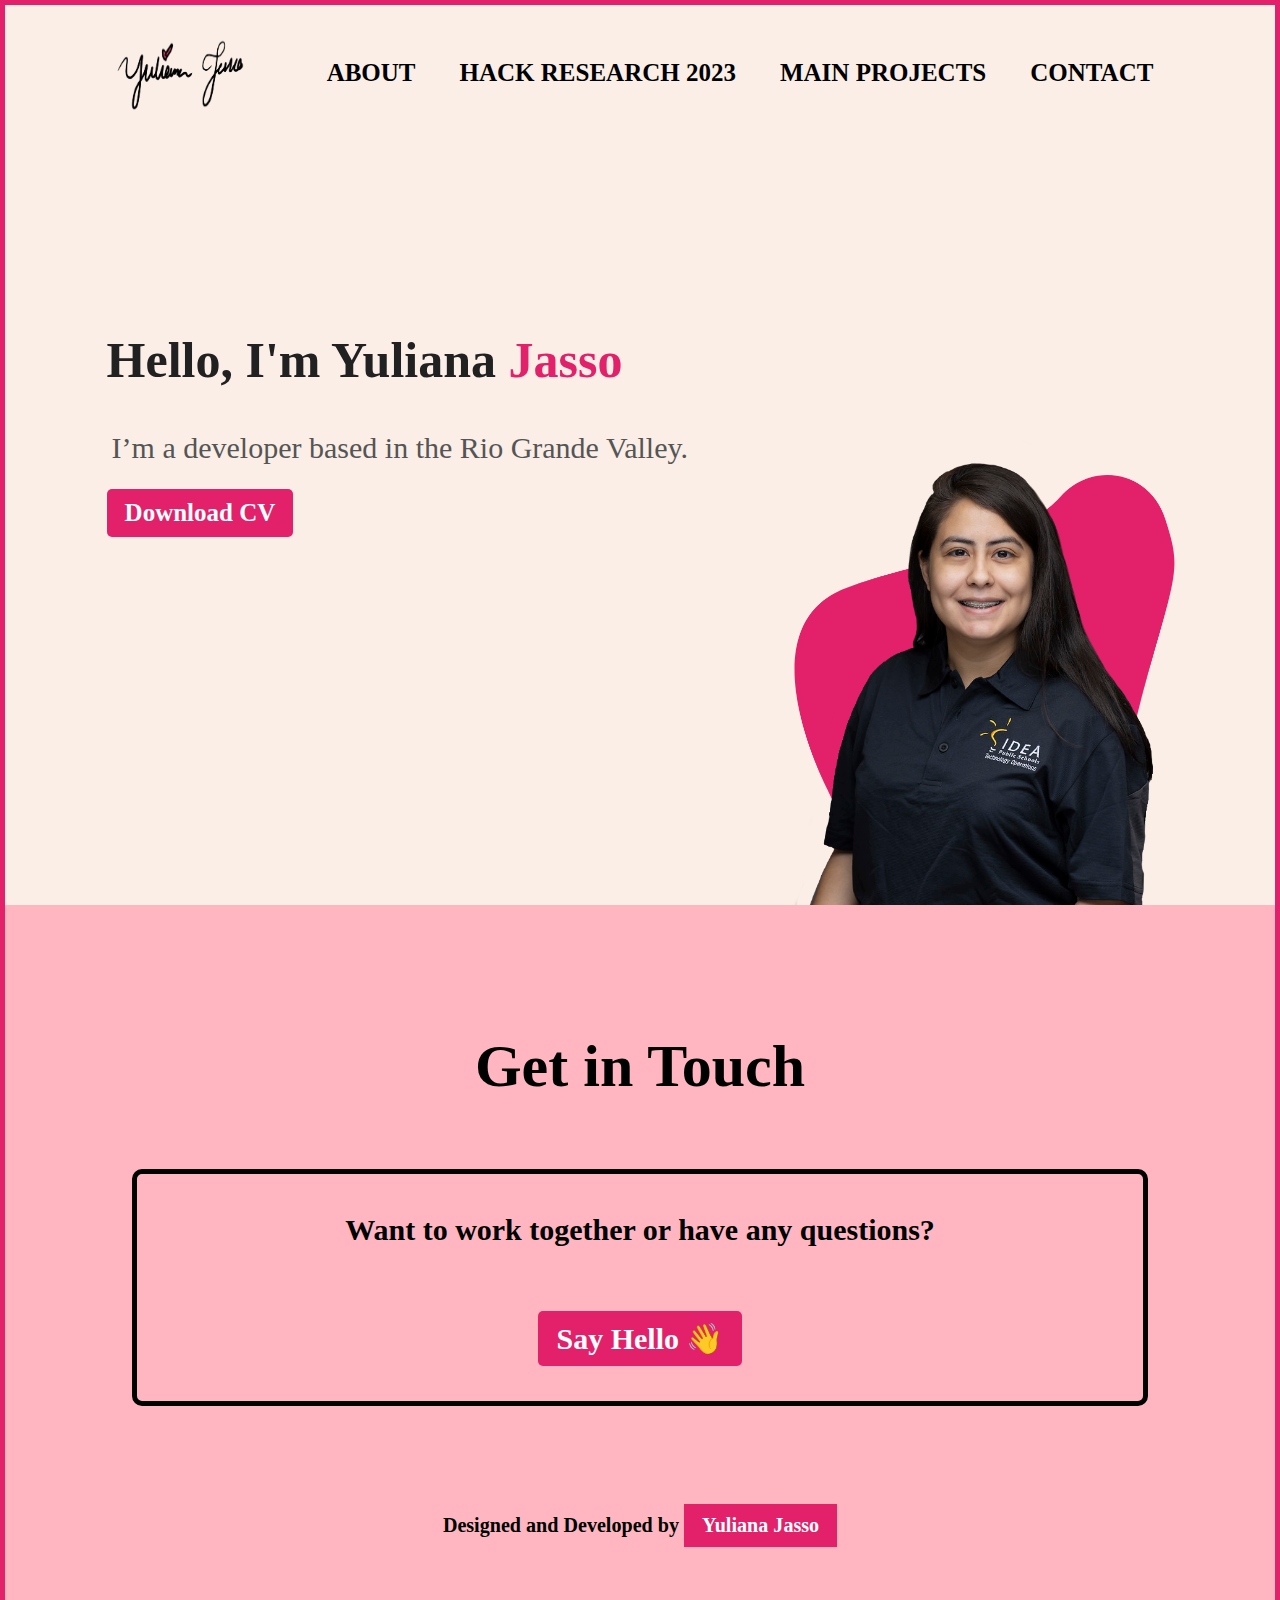
<file: index.html>
<!DOCTYPE html>
<html lang="en">
<head>
    <meta charset="UTF-8">
    <meta http-equiv="X-UA-Compatible" content="IE=edge">
    <meta name="viewport" content="width=device-width, initial-scale=0.1">
    <title>Yuliana Jasso</title>
    <link rel="stylesheet" href="stylesheet.css">
    <link rel="stylesheet" href="https://cdnjs.cloudflare.com/ajax/libs/font-awesome/5.15.3/css/all.min.css" integrity="sha512-iBBXm8fW90+nuLcSKlbmrPcLa0OT92xO1BIsZ+ywDWZCvqsWgccV3gFoRBv0z+8dLJgyAHIhR35VZc2oM/gI1w==" crossorigin="anonymous" referrerpolicy="no-referrer" />
    

    </head>
<body>
    <div class="all">
    <div class="main">
 
        <nav>
            <a href="#home"><img src="images/logo.png" width="150" 
            height="91"></a>
            <ul>
                <li><a href="about.html">ABOUT</a></li>
                <li><a href="projects.html">HACK RESEARCH 2023</a></li>
                <li><a href="more-proj.html">MAIN PROJECTS</a></li>
                <li><a href="#contact">CONTACT</a></li>
            </ul>
        </nav>

        <div class="home">
            <h1 id="home">Hello, I'm Yuliana <span>Jasso</span></h1>
            <br>
            <p>I’m a developer based in the Rio Grande Valley.
               <br>  </p>    
            <a href="resources/Resume-Yuliana-Jasso-2024.pdf">Download CV</a>
        </div>
        <div class="images">
            <img src="images/shape.png" class="shape">
            <img src="images/yuliana.png" class="yuliana">
        </div>

        <div class="social">
           <a href="https://www.linkedin.com/in/yuliana-jasso"><i class="fab fa-linkedin"></i></a>
           <a href="https://github.com/yulijasso"><i class="fab fa-github"></i></a>
         <!--  <a href="#"><i class="fab fa-youtube"></i></a>  THIS WILL BE ADDED LATER-->
        </div>
    </div>

    <div class="contact">
        <footer id="contact">
            <h1>Get in Touch</h1>
            <br><br>
                <p>
                    <br>Want to work together or have any questions? 
    
    <br><br>
                <a  href="mailto:yulianadenissejasso@gmail.com">Say Hello 👋</a>

                

           
            </p>

            <br><br><h6>Designed and Developed by   <span>Yuliana Jasso</span></h6>
</footer>
    </div>
</div>
</body>
</html>
</file>
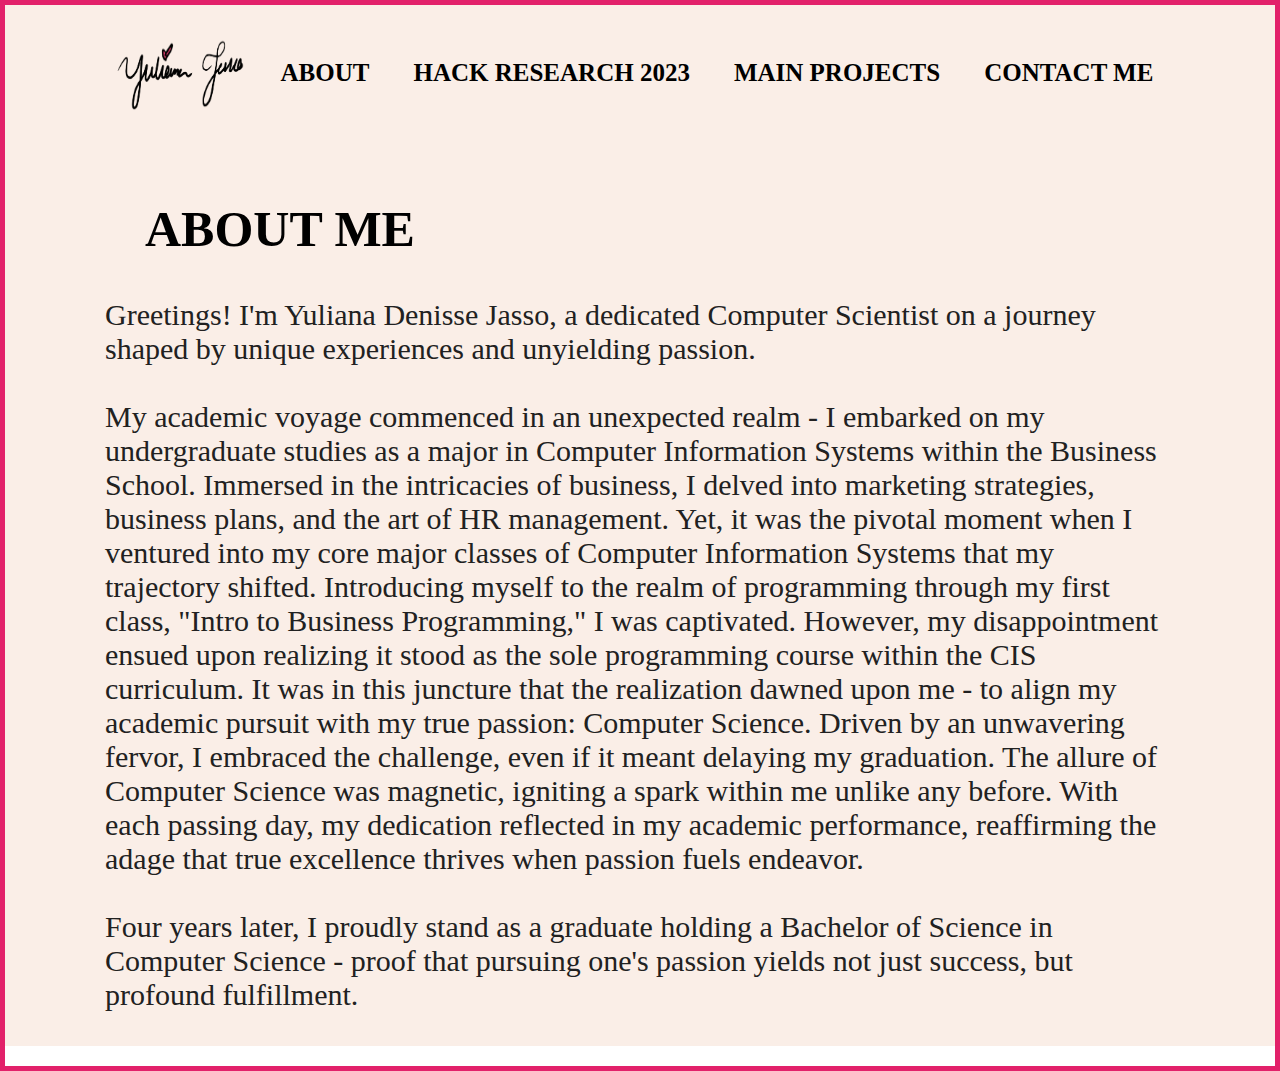
<file: about.html>
<!DOCTYPE html>
<html lang="en">
<head>
    <link rel="stylesheet" href="stylesheet.css">
    <link rel="stylesheet" href="https://cdnjs.cloudflare.com/ajax/libs/font-awesome/5.15.3/css/all.min.css" integrity="sha512-iBBXm8fW90+nuLcSKlbmrPcLa0OT92xO1BIsZ+ywDWZCvqsWgccV3gFoRBv0z+8dLJgyAHIhR35VZc2oM/gI1w==" crossorigin="anonymous" referrerpolicy="no-referrer" />
</head>
<body>
    <div class="all">
    <div class="main">
        <nav>
            <a href="index.html"><img src="images/logo.png" width="150" 
            height="91"></a>
            <ul>
                <li><a href="about.html">ABOUT</a></li>
                <li><a href="projects.html">HACK RESEARCH 2023</a></li>
                <li><a href="more-proj.html">MAIN PROJECTS</a></li>
                <li><a href="index.html"#contact">CONTACT ME</a></li>
            </ul>
        </nav>

        <div class="aboutsection">
            <h1>ABOUT ME</h1>
        
            <p>
            
            
                Greetings! I'm Yuliana Denisse Jasso, a dedicated Computer Scientist on a journey shaped by unique experiences and unyielding passion.

                <br>                <br>

                My academic voyage commenced in an unexpected realm - I embarked on my undergraduate studies as a major in Computer Information Systems within the Business School. Immersed in the intricacies of business, I delved into marketing strategies, business plans, and the art of HR management. Yet, it was the pivotal moment when I ventured into my core major classes of Computer Information Systems that my trajectory shifted. Introducing myself to the realm of programming through my first class, "Intro to Business Programming," I was captivated. However, my disappointment ensued upon realizing it stood as the sole programming course within the CIS curriculum.
                
                It was in this juncture that the realization dawned upon me - to align my academic pursuit with my true passion: Computer Science. Driven by an unwavering fervor, I embraced the challenge, even if it meant delaying my graduation. The allure of Computer Science was magnetic, igniting a spark within me unlike any before. With each passing day, my dedication reflected in my academic performance, reaffirming the adage that true excellence thrives when passion fuels endeavor.
                
                <br>                <br>
                
                Four years later, I proudly stand as a graduate holding a Bachelor of Science in Computer Science - proof that pursuing one's passion yields not just success, but profound fulfillment.
<br>
              
                
<br>
                   
       </div>
            
        </div>
        


    </div>

    
            
    </div>

</div>
</body>
</html>
</file>
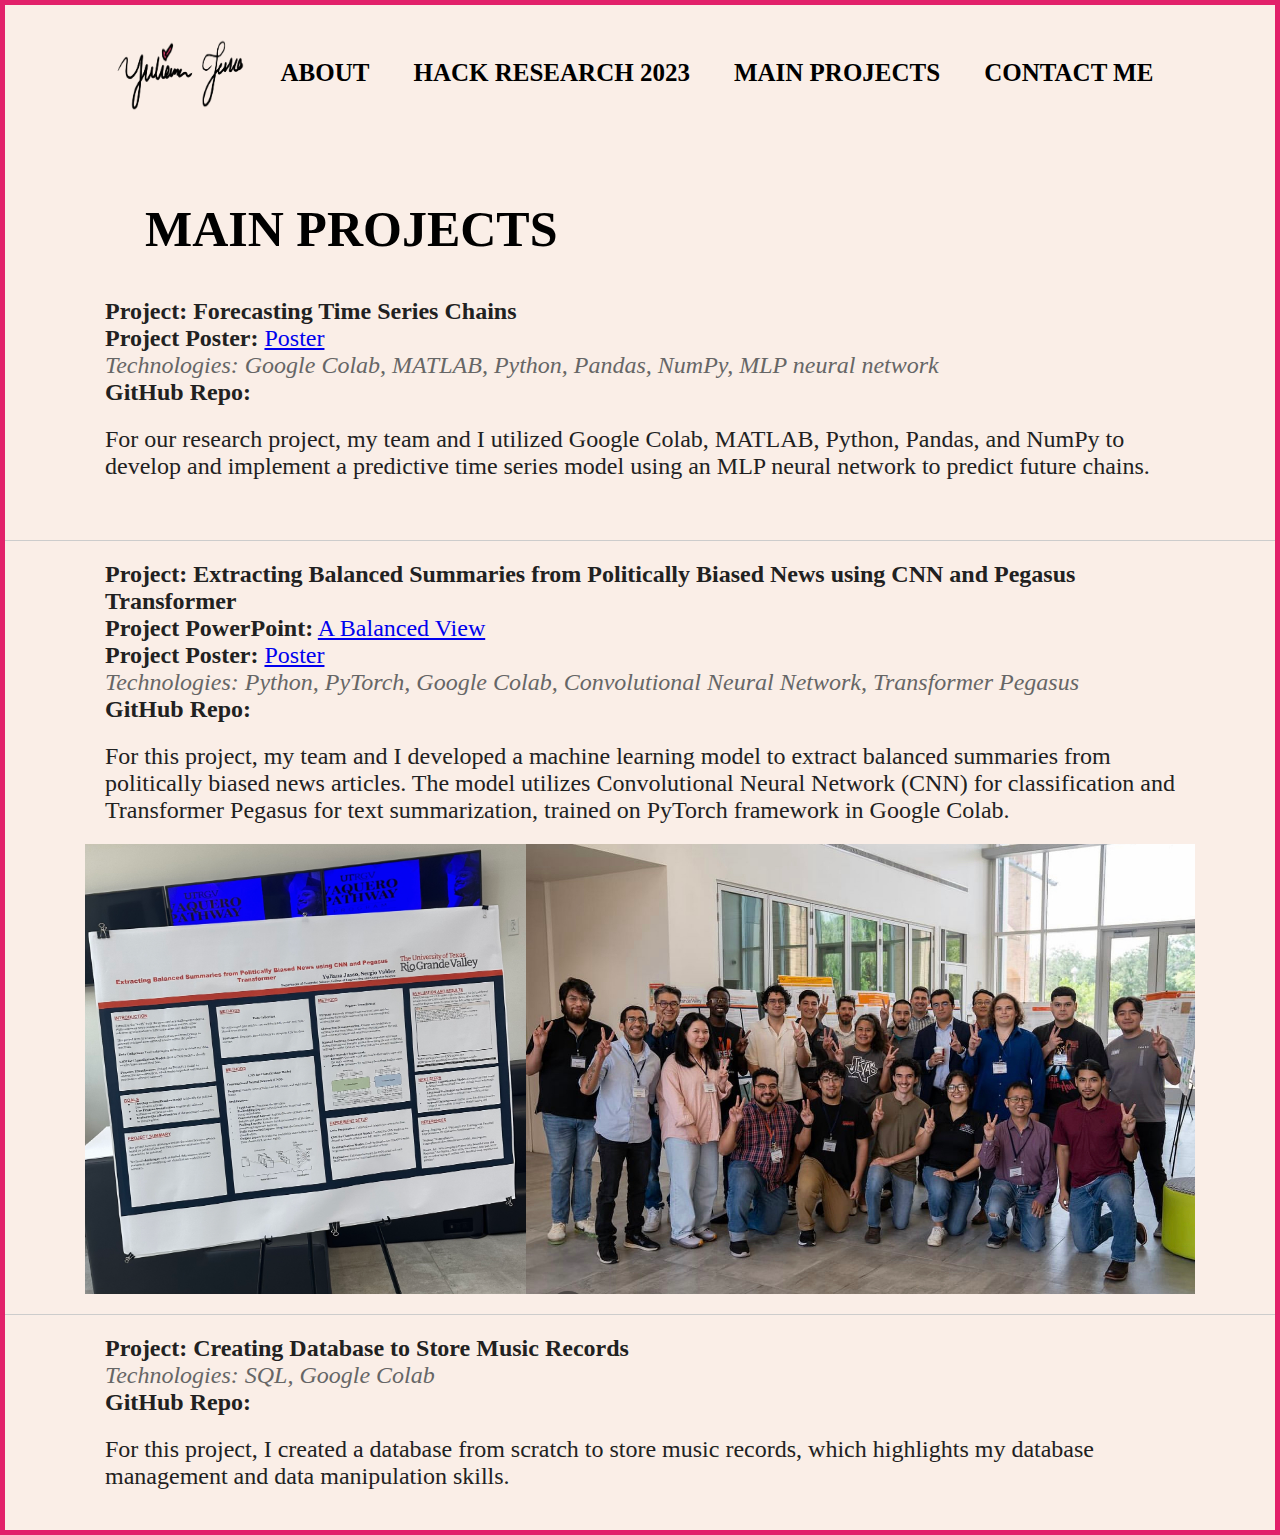
<file: more-proj.html>
<!DOCTYPE html>
<html lang="en">
<head>
    <meta charset="UTF-8">
    <meta http-equiv="X-UA-Compatible" content="IE=edge">
    <meta name="viewport" content="width=device-width, initial-scale=1.0">
    <title>Projects</title>
    <link rel="stylesheet" href="stylesheet.css">
    <link rel="stylesheet" href="https://cdnjs.cloudflare.com/ajax/libs/font-awesome/5.15.3/css/all.min.css" integrity="sha512-iBBXm8fW90+nuLcSKlbmrPcLa0OT92xO1BIsZ+ywDWZCvqsWgccV3gFoRBv0z+8dLJgyAHIhR35VZc2oM/gI1w==" crossorigin="anonymous" referrerpolicy="no-referrer" />
    <style>
        .column {
            margin-bottom: 20px;
        }
        .project-title {
            font-size: 24px;
            font-weight: bold;
            margin-bottom: 10px;
        }
        .technologies {
            font-style: italic;
            color: #666;
        }
        .github-link {
            color: #0366d6; /* GitHub blue */
            text-decoration: none;
        }
        .github-link:hover {
            text-decoration: underline;
        }
        .divider {
            width: 100%;
            border-top: 1px solid #ccc;
            margin: 20px 0;
        }
    </style>
</head>
<body>
    <div class="all">
        <div class="main">
            <nav>
                <a href="index.html"><img src="images/logo.png" width="150" height="91" alt="Logo"></a>
                <ul>
                    <li><a href="about.html">ABOUT</a></li>
                    <li><a href="projects.html">HACK RESEARCH 2023</a></li>
                    <li><a href="more-proj.html">MAIN PROJECTS</a></li>
                    <li><a href="index.html#contact">CONTACT ME</a></li>
                </ul>
            </nav>

            <div class="projects">
                <h1>MAIN PROJECTS</h1>
                <div class="content">
                    <div class="column">
                        <div class="text">
                            <p>
                                <span class="project-title">Project: Forecasting Time Series Chains</span><br>
                                <strong>Project Poster:</strong> <a href="/files/Midterm-poster.pdf" target="_blank">Poster</a><br>
                                <span class="technologies">Technologies: Google Colab, MATLAB, Python, Pandas, NumPy, MLP neural network</span><br>
                                <strong>GitHub Repo:</strong> <a class="github-link" href="https://github.com/yulijasso/senior-project.git"><i class="fab fa-github"></i></a>
                            </p>
                            <p>
                                For our research project, my team and I utilized Google Colab, MATLAB, Python, Pandas, and NumPy to develop and implement a predictive time series model using an MLP neural network to predict future chains.
                            </p>
                        </div>
                    </div>
                    <div class="divider"></div> <!-- Divider -->
                    <div class="column">
                        <div class="text">
                            <p>
                                <span class="project-title">Project: Extracting Balanced Summaries from Politically Biased News using CNN and Pegasus Transformer</span><br>
                                <strong>Project PowerPoint:</strong> <a href="/files/Deep Learning Project.pdf" target="_blank">A Balanced View</a><br>
                                <strong>Project Poster:</strong> <a href="/files/AI Workshop.pdf" target="_blank">Poster</a><br>
                                <span class="technologies">Technologies: Python, PyTorch, Google Colab, Convolutional Neural Network, Transformer Pegasus</span><br>
                                <strong>GitHub Repo:</strong> <a class="github-link" href="https://github.com/yulijasso/deep-learning-proj"><i class="fab fa-github"></i></a>
                            </p>
                            <p>
                                For this project, my team and I developed a machine learning model to extract balanced summaries from politically biased news articles. The model utilizes Convolutional Neural Network (CNN) for classification and Transformer Pegasus for text summarization, trained on PyTorch framework in Google Colab.
                            </p>
                            <div class="image-gallery">
                                <img src="/images/poster.jpg" alt="Project Poster" height="450",width="450", center>

                                <img src="/images/ai-workshop.jpg" alt="AI Workshop" height="450",width="450">
                            </div>
                        </div>
                        <div class="divider"></div> <!-- Divider -->

                        <p>
                            <span class="project-title">Project: Creating Database to Store Music Records</span><br>
                            <span class="technologies">Technologies: SQL, Google Colab</span><br>
                            <strong>GitHub Repo:</strong> <a class="github-link" href="https://github.com/yulijasso/album-database.git"><i class="fab fa-github"></i></a>
                        </p>
                        <p>
                            For this project, I created a database from scratch to store music records, which highlights my database management and data manipulation skills.
                        </p>

                    </div>
                </div>
            </div>
        </div>
    </div>
</body>
</html>
</file>
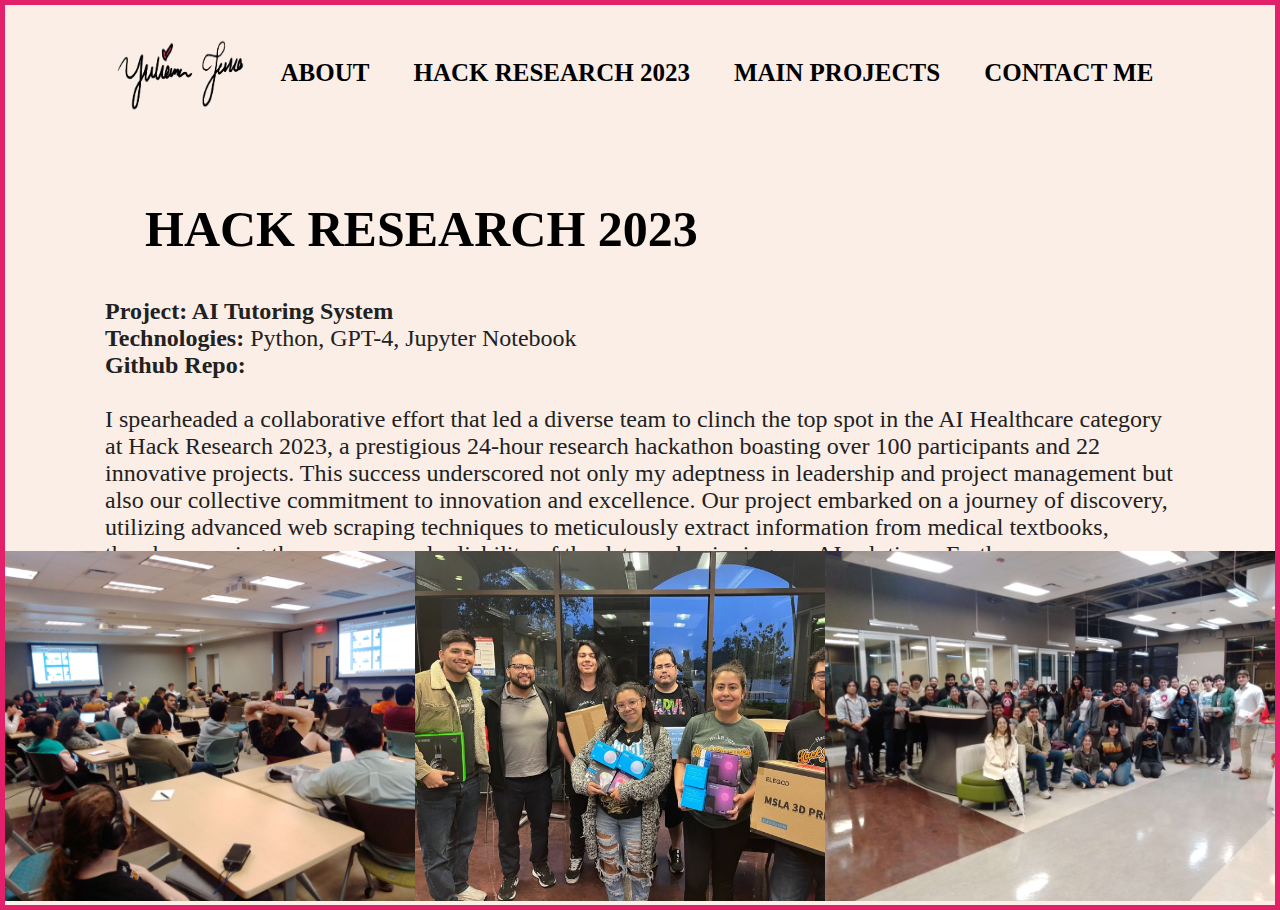
<file: projects.html>
<!DOCTYPE html>
<html lang="en">
<head>
    <link rel="stylesheet" href="stylesheet.css">
    <link rel="stylesheet" href="https://cdnjs.cloudflare.com/ajax/libs/font-awesome/5.15.3/css/all.min.css" integrity="sha512-iBBXm8fW90+nuLcSKlbmrPcLa0OT92xO1BIsZ+ywDWZCvqsWgccV3gFoRBv0z+8dLJgyAHIhR35VZc2oM/gI1w==" crossorigin="anonymous" referrerpolicy="no-referrer" />
</head>
<body>
    <div class="all">
        <div class="main">
            <nav>
                <a href="index.html"><img src="images/logo.png" width="150" height="91"></a>
                <ul>
                    <li><a href="about.html">ABOUT</a></li>
                    <li><a href="projects.html">HACK RESEARCH 2023</a></li>
                    <li><a href="more-proj.html">MAIN PROJECTS</a></li>
                    <li><a href="index.html#contact">CONTACT ME</a></li>
                </ul>
            </nav>

            <div class="projects">
                <h1>HACK RESEARCH 2023</h1>
                <div class="content">

                    <div class="image1">
                        <img src="images/present.jpg" width="450" height="350">
                    </div>
                    <div class="image2">

                        <img src="images/2023_hackresearch.jpg" width="450" height="350">
                    </div>
                    <div class="image3">

                        <img src="images/hackresearch.jpg" width="450" height="350">
                    </div>

                <p>
                    <strong>Project: AI Tutoring System</strong><br>
                    <strong>Technologies:</strong> Python, GPT-4, Jupyter Notebook<br>
                    <strong>Github Repo:</strong> <a href="https://github.com/yulijasso/hack-research-proj"><i class="fab fa-github"></i></a><br><br>

                    I spearheaded a collaborative effort that led a diverse team to clinch the top spot in the AI Healthcare category at Hack Research 2023, a prestigious 24-hour research hackathon boasting over 100 participants and 22 innovative projects. This success underscored not only my adeptness in leadership and project management but also our collective commitment to innovation and excellence.

                    Our project embarked on a journey of discovery, utilizing advanced web scraping techniques to meticulously extract information from medical textbooks, thereby ensuring the accuracy and reliability of the data underpinning our AI solutions. Furthermore, our collaboration extended beyond the confines of our team as we actively engaged with medical students to garner insights and feedback, fostering a holistic approach to problem-solving.

                    At the heart of our endeavor lay cutting-edge AI methodologies. Leveraging the formidable capabilities of GPT-4, alongside techniques such as embeddings, vector search, retrieval augmented generation, and prompt engineering, we developed an AI Tutoring System poised to revolutionize healthcare education. Looking forward, we are committed to further refining and enhancing our system through ongoing improvements and iterations, guided by our collaborative spirit and dedication to making a meaningful impact in the field of healthcare education.
                </p>
            </div>
        </div>
    </div>
</body>
</html>
</file>
<file: stylesheet.css>
* {
    margin: 0;
    padding: 0;
    font-family: 'Fira Code';
}



.main {
    position: relative;
    width: 100%;
    min-height: 100vh;
    background: #faeee7;

}



nav {
    display: flex;
    width: 84%;
    margin: auto;
    padding: 20px 0;
    align-items: center;
    justify-content: space-between;
}

nav ul li {
    display: inline-block;
    list-style: none;
    margin: 10px 20px;
}

nav ul li a {
    text-decoration: none;
    color: #000;
    font-weight: bold;
    font-size: 25px;
}

nav ul li a:hover {
    color: #e2216a;
}

.home {
    margin-left: 8%;
    margin-top: 15%;
}

.home h1 {
    font-size: 50px;
    color: #212121;
    margin-bottom: 20px;
}

.home span {
    color: #e2216a;
}

.home p {
    color: #555;
    line-height: 22px;
}

.home a {
    background: #e2216a;
    padding: 10px 18px;
    text-decoration: none;
    font-weight: bold;
    color: #fff;
    display: inline-block;
    margin: 30px 0;
    border-radius: 5px;
    font-size: 25px;
}

.images {
    width: 30%;
    height: 80%;
    position: absolute;
    bottom: 0;
    right: 100px;
}

.images img {
    max-width: 100%; /* Set the maximum width of the image to fit within its container */
    height: auto; /* Maintain the aspect ratio */
    position: absolute;
    left: 50%;
    bottom: 0;
    transform: translateX(-50%);
    transition: bottom 1s, left 1s;
}

.images:hover .shape {
    bottom: 40px;
}

.images:hover .yuliana {
    left: 45%;
}

.social {
    margin-left: 8%;
    margin-top: 100px;
}

.social a {
    font-size: 30px;
    color: #212121;
    margin-right: 20px;
}

.social a:hover {
    color: #e2216a;
}

.contact a {
    background: #e2216a;
    padding: 10px 18px;
    text-decoration: none;
    font-weight: bold;
    color: #fff;
    display: inline-block;
    margin: 30px 0;
    border-radius: 5px;
}

footer {
    padding: 10%;
    background: lightpink;
    text-align: center;
    font-weight: bold;
    font-size: 30px;
}

.contact p {
    border-style: solid;
    border-width: 5px;
    border-color: black;
    border-radius: 10px;
    padding: 5px;
}

.all {
    border-style: solid;
    border-width: 5px;
    border-color: #e2216a;
    border-radius: 0px;
}

.contact span {
    background: #e2216a;
    padding: 10px 18px;
    text-decoration: none;
    font-weight: bold;
    color: #fff;
    display: inline-block;
    margin: 30px 0;
}

.aboutsection h1 {
    font-size: 50px;
    margin-top: 20px;
    margin-left: 100px;
    margin-right: 100px;
    padding: 40px;
}

.aboutsection p {
    margin-left: 100px;
    margin-right: 100px;
    font-size: 30px;
    color: #212121;
    margin-bottom: 20px;
    font-family: 'Fira Code';
}

.home p {
    font-family: 'Fira Code';
    font-size: 30px;
    font-style: bold;
    margin-left: 5px;
    margin-right: 10px;
    padding-top: 10px;
}

.aboutsection ul {
    margin-left: 100px;
    margin-right: 100px;
    font-size: 25px;
    color: #212121;
    margin-bottom: 20px;
    font-family: 'Fira Code';
    display: grid;
    grid-template-columns: repeat(2, 1fr);
    list-style: square;
}

.projects h1 {
    font-size: 50px;
    margin-top: 20px;
    margin-left: 100px;
    margin-right: 100px;
    padding: 40px;
}

.projects p {
    margin-left: 100px;
    margin-right: 100px;
    font-size: 24px;
    color: #212121;
    margin-bottom: 20px;
    font-family: 'Fira Code';
}

.projects {
    text-align: left; /* Center align the content */
}

.content {
    display: flex;
    flex-direction: column;
    align-items: center;
}




.image1 {
    position: absolute;
    bottom: 0;
    left: 0;
}


.image2 {
    position: absolute;
    bottom: 0;
    center: 0;
}


.image3 {
    position: absolute;
    bottom: 0;
    right: 0;
}

proj-1 {
    display: block;
    margin: 8px;
}





.image-gallery {
    display: flex; /* Use flexbox for easy alignment */
    justify-content: center; /* Center align items horizontally */
    align-items: center; /* Center align items vertically */
    margin-bottom: 20px; /* Add some space below each image gallery */
}
</file>
